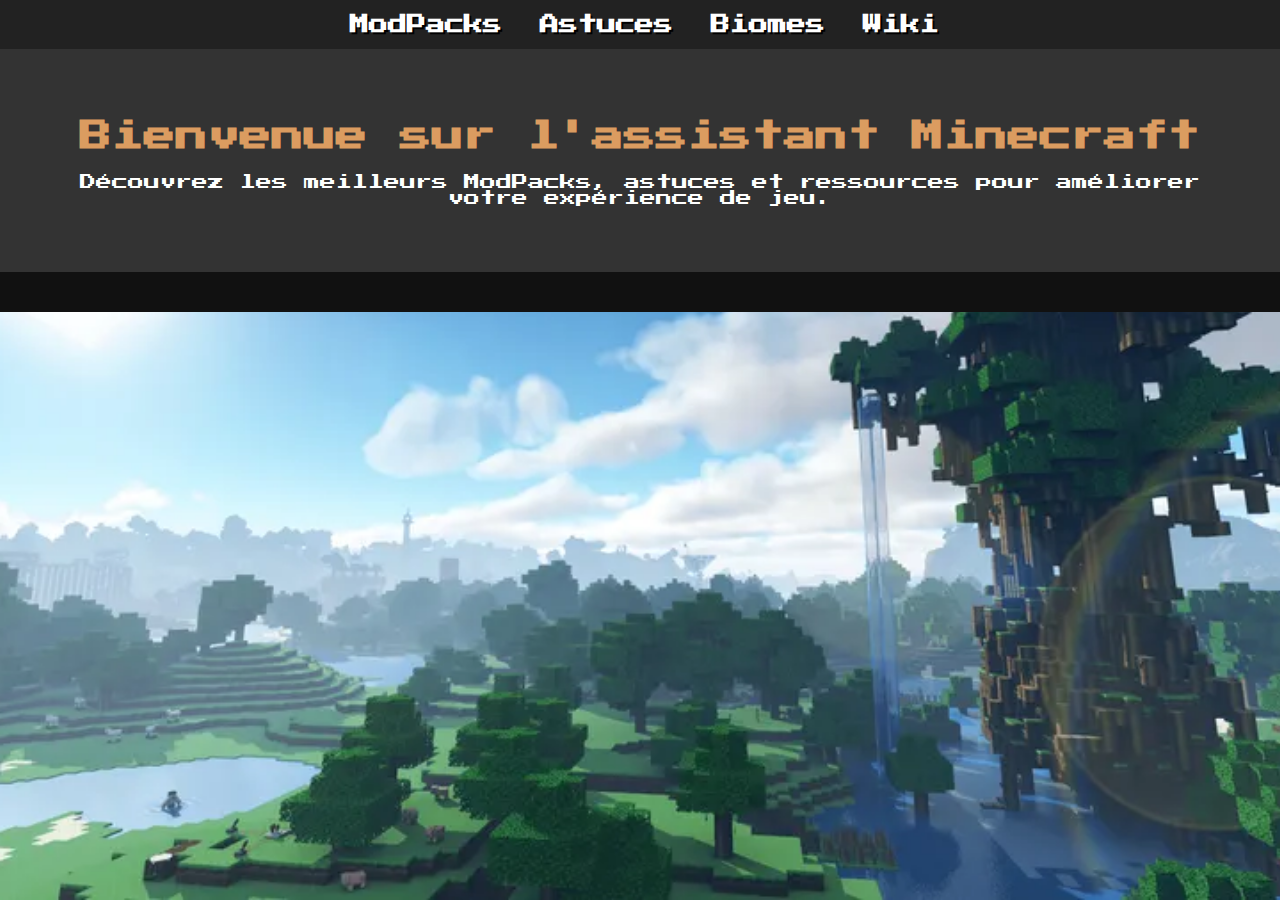
<file: index.html>
<!DOCTYPE html>
<html lang="fr">

<head>
    <meta charset="UTF-8">
    <meta name="viewport" content="width=device-width, initial-scale=1.0">
    <title>Assistant Minecraft</title>
    <link rel="stylesheet" href="styles.css">
    <link rel="icon" href="Images/Userbox_creeper.svg" type="image/svg+xml">
    <link rel="script" href="wikiChanger.js">
    <style>
        .navbar {
            display: flex;
            justify-content: space-around;
            align-items: center;
            background-color: #222;
            padding: 15px 0;
        }

        .navbar ul {
            list-style: none;
            display: flex;
            padding: 0;
            margin: 0;
        }

        .navbar li {
            margin: 0 15px;
        }

        .navbar a {
            color: white;
            text-decoration: none;
            font-size: 1.2em;
            display: flex;
            align-items: center;
        }

        .navbar i {
            font-size: 1.5em;
            margin-right: 8px;
        }

        .full-width-image {
            width: 100%;
            height: 100vh;
            object-fit: cover;
            display: block;
            margin: 0;
        }
    </style>
</head>

<body>
    <header class="navbar">
        <ul>
            <li><a href="/Site_NSI/modpack.html"
                    title="Découvrez une sélection de ModPacks pour enrichir votre expérience Minecraft"><i
                        class="fas fa-box"></i> ModPacks </a></li>
            <li><a href="/Site_NSI/astuces.html" title="Des astuces et conseils pour mieux jouer à Minecraft"><i
                        class="fas fa-lightbulb"></i> Astuces </a></li>
            <li><a href="/Site_NSI/biome.html" title="Apprenez tout sur les différents biomes du jeu"><i
                        class="fas fa-book"></i> Biomes </a></li>
            <li><a href="https://minecraft.fandom.com/fr/wiki/Minecraft_Wiki"
                    title="Accédez au Wiki Minecraft pour tout savoir sur le jeu"><i class="fas fa-book"></i> Wiki </a>
            </li>
        </ul>
    </header>

    <main id="content">
        <section class="presentation">
            <h1>Bienvenue sur l'assistant Minecraft</h1>
            <p>Découvrez les meilleurs ModPacks, astuces et ressources pour améliorer votre expérience de jeu.</p>
        </section>
    </main>

    <button id="back-to-top">⬆ Retour en haut</button>

    <script>
        document.getElementById("back-to-top").addEventListener("click", function () {
            window.scrollTo({ top: 0, behavior: "smooth" });
        });
    </script>
    <footer>
    </footer>
</body>

</html>
</file>
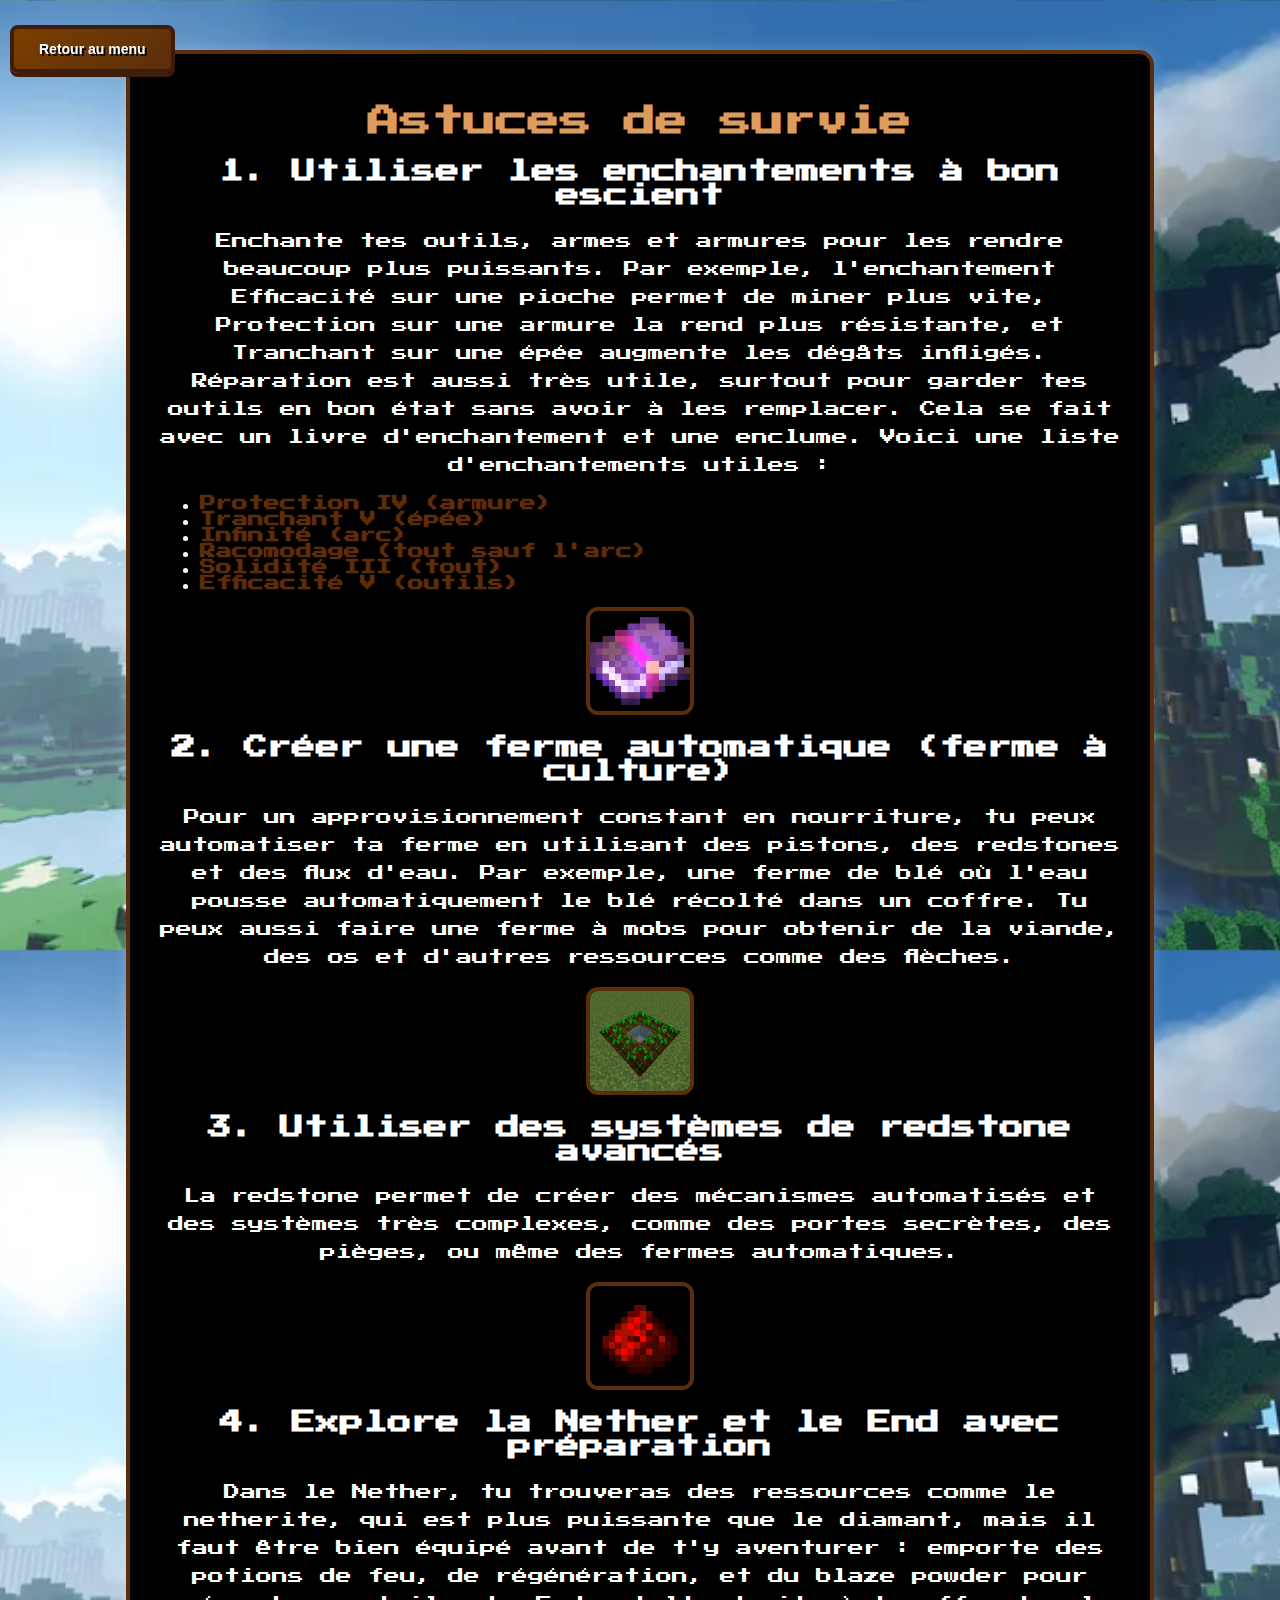
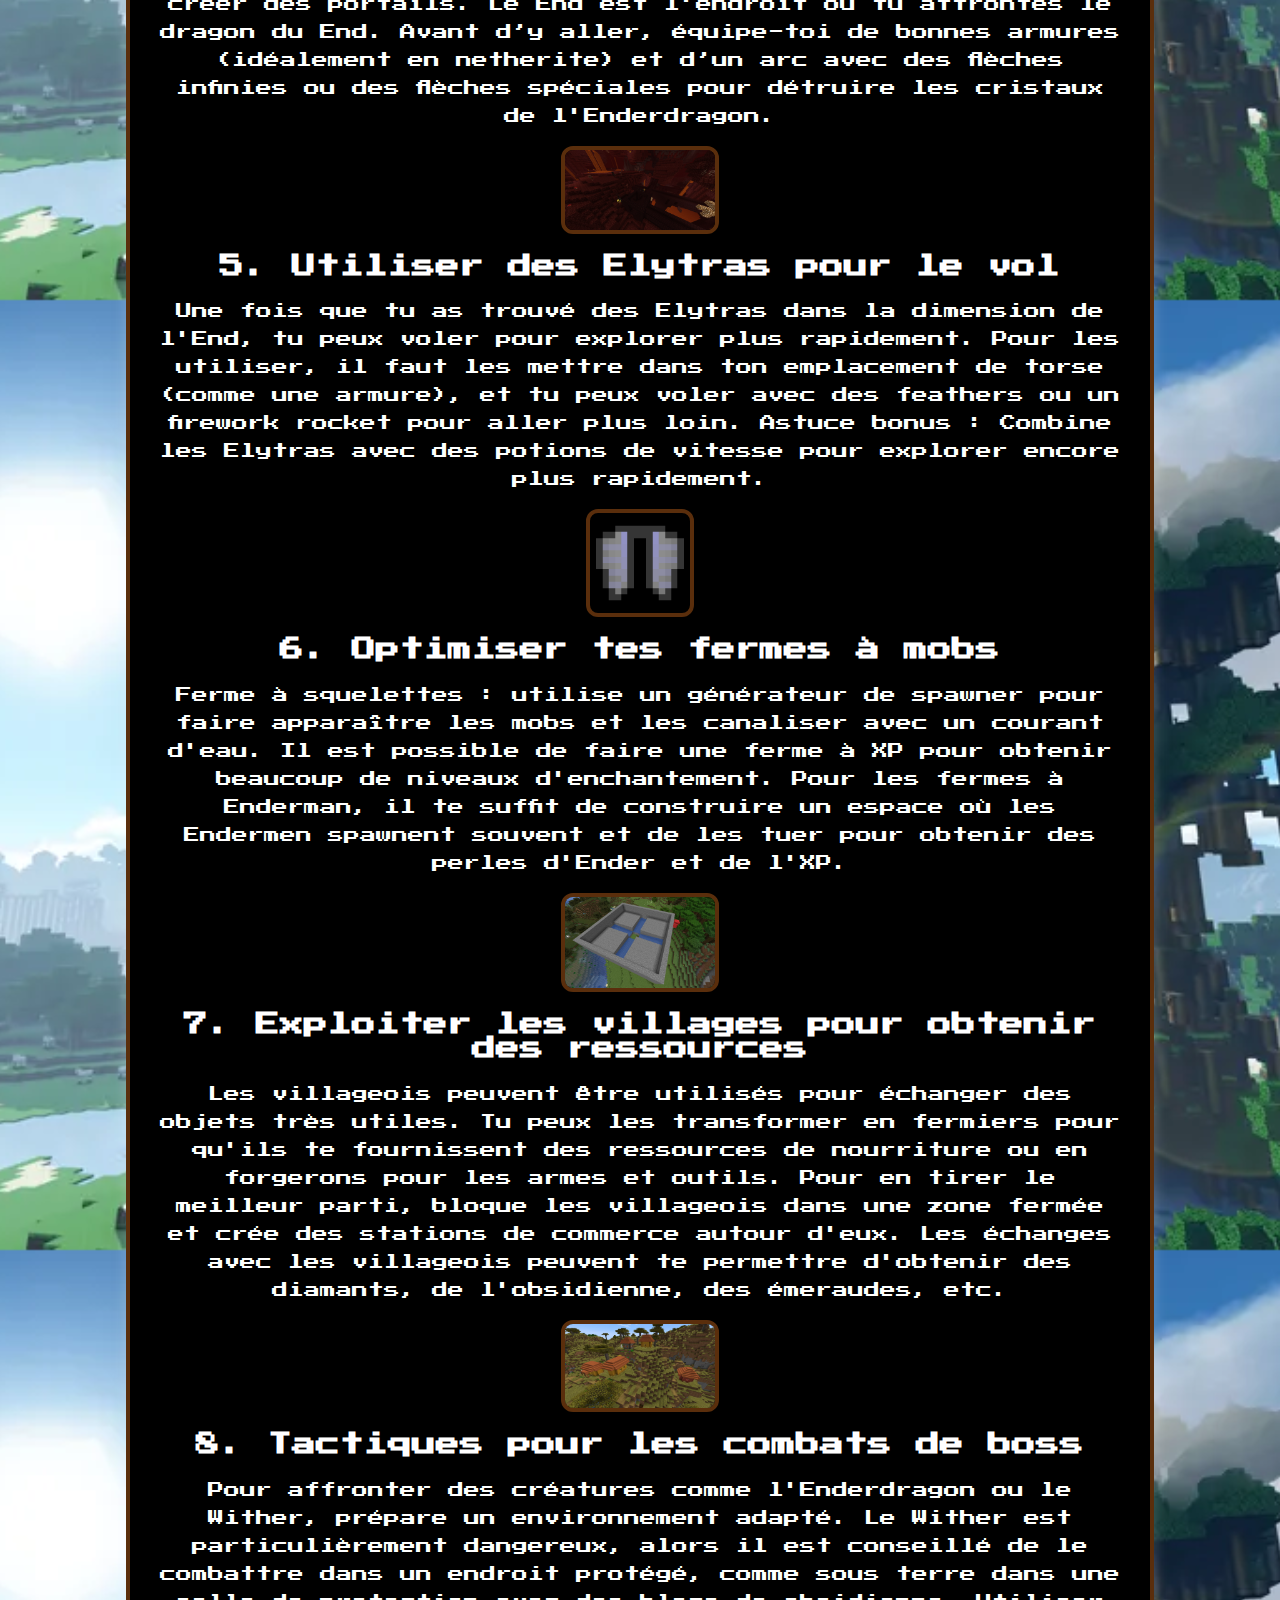
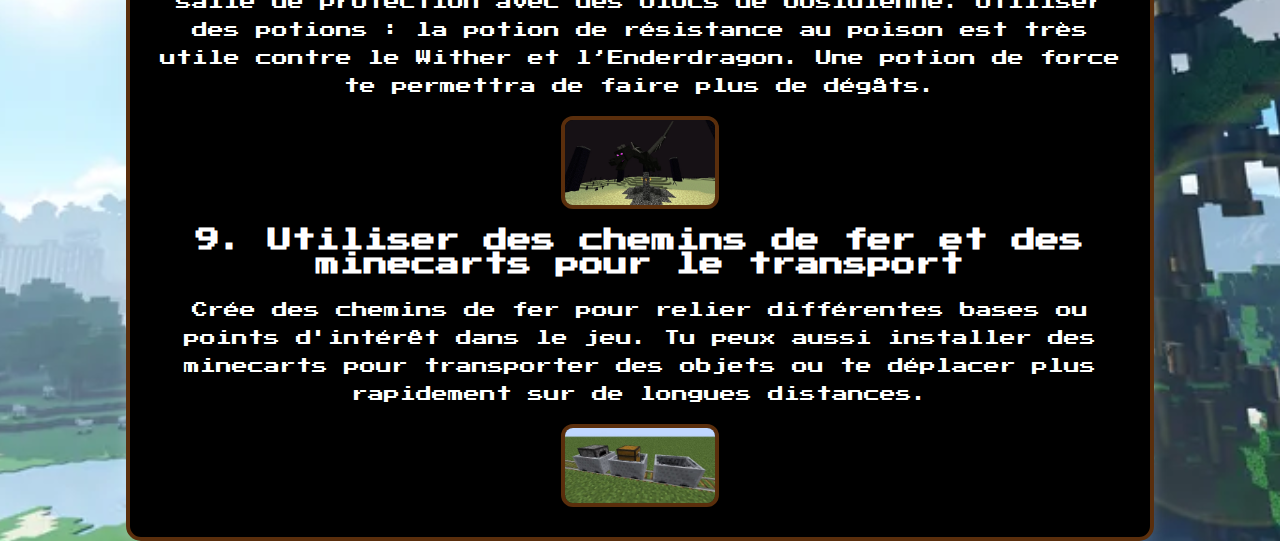
<file: astuces.html>
<!DOCTYPE html>
<html lang="fr">

<head>
    <meta charset="UTF-8">
    <title>Astuces de survie - Assistant Minecraft</title>
    <link rel="stylesheet" href="styles.css">
    <link rel="icon" href="Images/Userbox_creeper.svg" type="image/svg+xml">
    <link rel="script" href="wikiChanger.js">
    <style>
        p {
            line-height: 1.75em;
        }

        ul {
            text-align: left;
        }
    </style>
</head>

<body>
    <button class="btn" id="home">Retour au menu</button>
    <script src="script.js"></script>
    <div class="black-bands"></div>
    <div class="container" style="background-color: black;width: 75%;">
        <h1>Astuces de survie</h1>
        <h2>1. Utiliser les enchantements à bon escient</h2>
        <p>Enchante tes outils, armes et armures pour les rendre beaucoup plus puissants. Par exemple, l'enchantement
            Efficacité sur une pioche permet de miner plus vite, Protection sur une armure la rend plus résistante, et
            Tranchant sur une épée augmente les dégâts infligés.
            Réparation est aussi très utile, surtout pour garder tes outils en bon état sans avoir à les remplacer. Cela
            se
            fait avec un livre d'enchantement et une enclume.
            Voici une liste d'enchantements utiles :</p>
        <ul>
            <li><a href="https://minecraft.fandom.com/fr/wiki/Protection" target="_blank">Protection IV (armure)</a>
            </li>
            <li><a href="https://minecraft.fandom.com/fr/wiki/Tranchant" target="_blank">Tranchant V (épée)</a></li>
            <li><a href="https://minecraft.fandom.com/fr/wiki/Infinité" target="_blank">Infinité (arc)</a></li>
            <li><a href="https://minecraft.fandom.com/fr/wiki/Racommodage" target="_blank">Racomodage (tout sauf
                    l'arc)</a></li>
            <li><a href="https://minecraft.fandom.com/fr/wiki/Solidité" target="_blank">Solidité III (tout)</a></li>
            <li><a href="https://minecraft.fandom.com/fr/wiki/Efficacité" target="_blank">Efficacité V (outils)</a></li>
        </ul>

        <a href="https://minecraft.fandom.com/fr/wiki/Livre_enchanté" target="_blank">
            <img src="Images/Enchanted_Book.webp" alt="Livre enchanté" style="width: 100px;height: auto;">
        </a>
        <h2>2. Créer une ferme automatique (ferme à culture)</h2>
        <p>Pour un approvisionnement constant en nourriture, tu peux automatiser ta ferme en utilisant des pistons, des
            redstones et des flux d'eau. Par exemple, une ferme de blé où l'eau pousse automatiquement le blé récolté
            dans
            un coffre.
            Tu peux aussi faire une ferme à mobs pour obtenir de la viande, des os et d'autres ressources comme des
            flèches.
        </p>

        <a href="https://minecraft.fandom.com/fr/wiki/Tutoriels/Agriculture" target="_blank">
            <img src="Images/Wheat_Growing.webp" alt="Plantes qui poussent" style="width: 100px;height: auto;">
        </a>
        <h2>3. Utiliser des systèmes de redstone avancés</h2>
        <p>La redstone permet de créer des mécanismes automatisés et des systèmes très complexes, comme des portes
            secrètes,
            des pièges, ou même des fermes automatiques.</p>
        <a href="https://minecraft.fandom.com/fr/wiki/Poudre_de_redstone" target="_blank">
            <img src="Images/Redstone_Dust_JE2_BE2.webp" alt="Poudre de redstone" style="width: 100px;height: auto;">
        </a>
        <h2>4. Explore la Nether et le End avec préparation</h2>
        <p>Dans le Nether, tu trouveras des ressources comme le netherite, qui est plus puissante que le diamant, mais
            il
            faut être bien équipé avant de t'y aventurer : emporte des potions de feu, de régénération, et du blaze
            powder
            pour créer des portails.
            Le End est l’endroit où tu affrontes le dragon du End. Avant d’y aller, équipe-toi de bonnes armures
            (idéalement
            en netherite) et d’un arc avec des flèches infinies ou des flèches spéciales pour détruire les cristaux de
            l'Enderdragon.</p>
        <a href="https://minecraft.fandom.com/fr/wiki/Nether" target="_blank">
            <img src="Images/Nether_27.webp" alt="Image du nether" style="width: 150px;height: auto;">
        </a>
        <h2>5. Utiliser des Elytras pour le vol</h2>
        <p>Une fois que tu as trouvé des Elytras dans la dimension de l'End, tu peux voler pour explorer plus
            rapidement.
            Pour les utiliser, il faut les mettre dans ton emplacement de torse (comme une armure), et tu peux voler
            avec
            des feathers ou un firework rocket pour aller plus loin.
            Astuce bonus : Combine les Elytras avec des potions de vitesse pour explorer encore plus rapidement.</p>
        <a href="https://minecraft.fandom.com/fr/wiki/%C3%89lytres" target="_blank">
            <img src="Images/Elytra_JE2_BE2.webp" alt="Image des Elytras" style="width: 100px;height: auto;">
        </a>
        <h2>6. Optimiser tes fermes à mobs</h2>
        <p>Ferme à squelettes : utilise un générateur de spawner pour faire apparaître les mobs et les canaliser avec un
            courant d'eau. Il est possible de faire une ferme à XP pour obtenir beaucoup de niveaux d'enchantement.
            Pour les fermes à Enderman, il te suffit de construire un espace où les Endermen spawnent souvent et de les
            tuer
            pour obtenir des perles d'Ender et de l'XP.</p>
        <a href="https://minecraft.fandom.com/fr/wiki/Tutoriels/Exploiter_les_cr%C3%A9atures_hostiles" target="_blank">
            <img src="Images/mob_farm.webp" alt="Image de ferme à mobs" style="width: 150px;height: auto;">
        </a>
        <h2>7. Exploiter les villages pour obtenir des ressources</h2>
        <p>Les villageois peuvent être utilisés pour échanger des objets très utiles. Tu peux les transformer en
            fermiers
            pour qu'ils te fournissent des ressources de nourriture ou en forgerons pour les armes et outils.
            Pour en tirer le meilleur parti, bloque les villageois dans une zone fermée et crée des stations de commerce
            autour d'eux. Les échanges avec les villageois peuvent te permettre d'obtenir des diamants, de l'obsidienne,
            des
            émeraudes, etc.</p>
        <a href="https://minecraft.fandom.com/fr/wiki/Village" target="_blank">
            <img src="Images/village.webp" alt="image de village" style="width: 150px;height: auto;">
        </a>
        <h2>8. Tactiques pour les combats de boss</h2>
        <p>Pour affronter des créatures comme l'Enderdragon ou le Wither, prépare un environnement adapté. Le Wither est
            particulièrement dangereux, alors il est conseillé de le combattre dans un endroit protégé, comme sous terre
            dans une salle de protection avec des blocs de obsidienne.
            Utiliser des potions : la potion de résistance au poison est très utile contre le Wither et l’Enderdragon.
            Une
            potion de force te permettra de faire plus de dégâts.</p>
        <a href="https://minecraft.fandom.com/fr/wiki/Wither" target="_blank">
            <img src="Images/dragon.webp" alt="Image du dragon" style="width: 150px;height: auto;">
        </a>
        <h2>9. Utiliser des chemins de fer et des minecarts pour le transport</h2>
        <p>Crée des chemins de fer pour relier différentes bases ou points d'intérêt dans le jeu. Tu peux aussi
            installer
            des minecarts pour transporter des objets ou te déplacer plus rapidement sur de longues distances.</p>
        <a href="https://minecraft.fandom.com/fr/wiki/Minecart" target="_blank">
            <img src="Images/minecart.avif" alt="Image de minecart" style="width: 150px;height: auto;">
        </a>
    </div>
    <script>
        document.querySelectorAll('img').forEach(img => {
            img.title = img.alt;
        });
    </script>
</body>

</html>
</file>
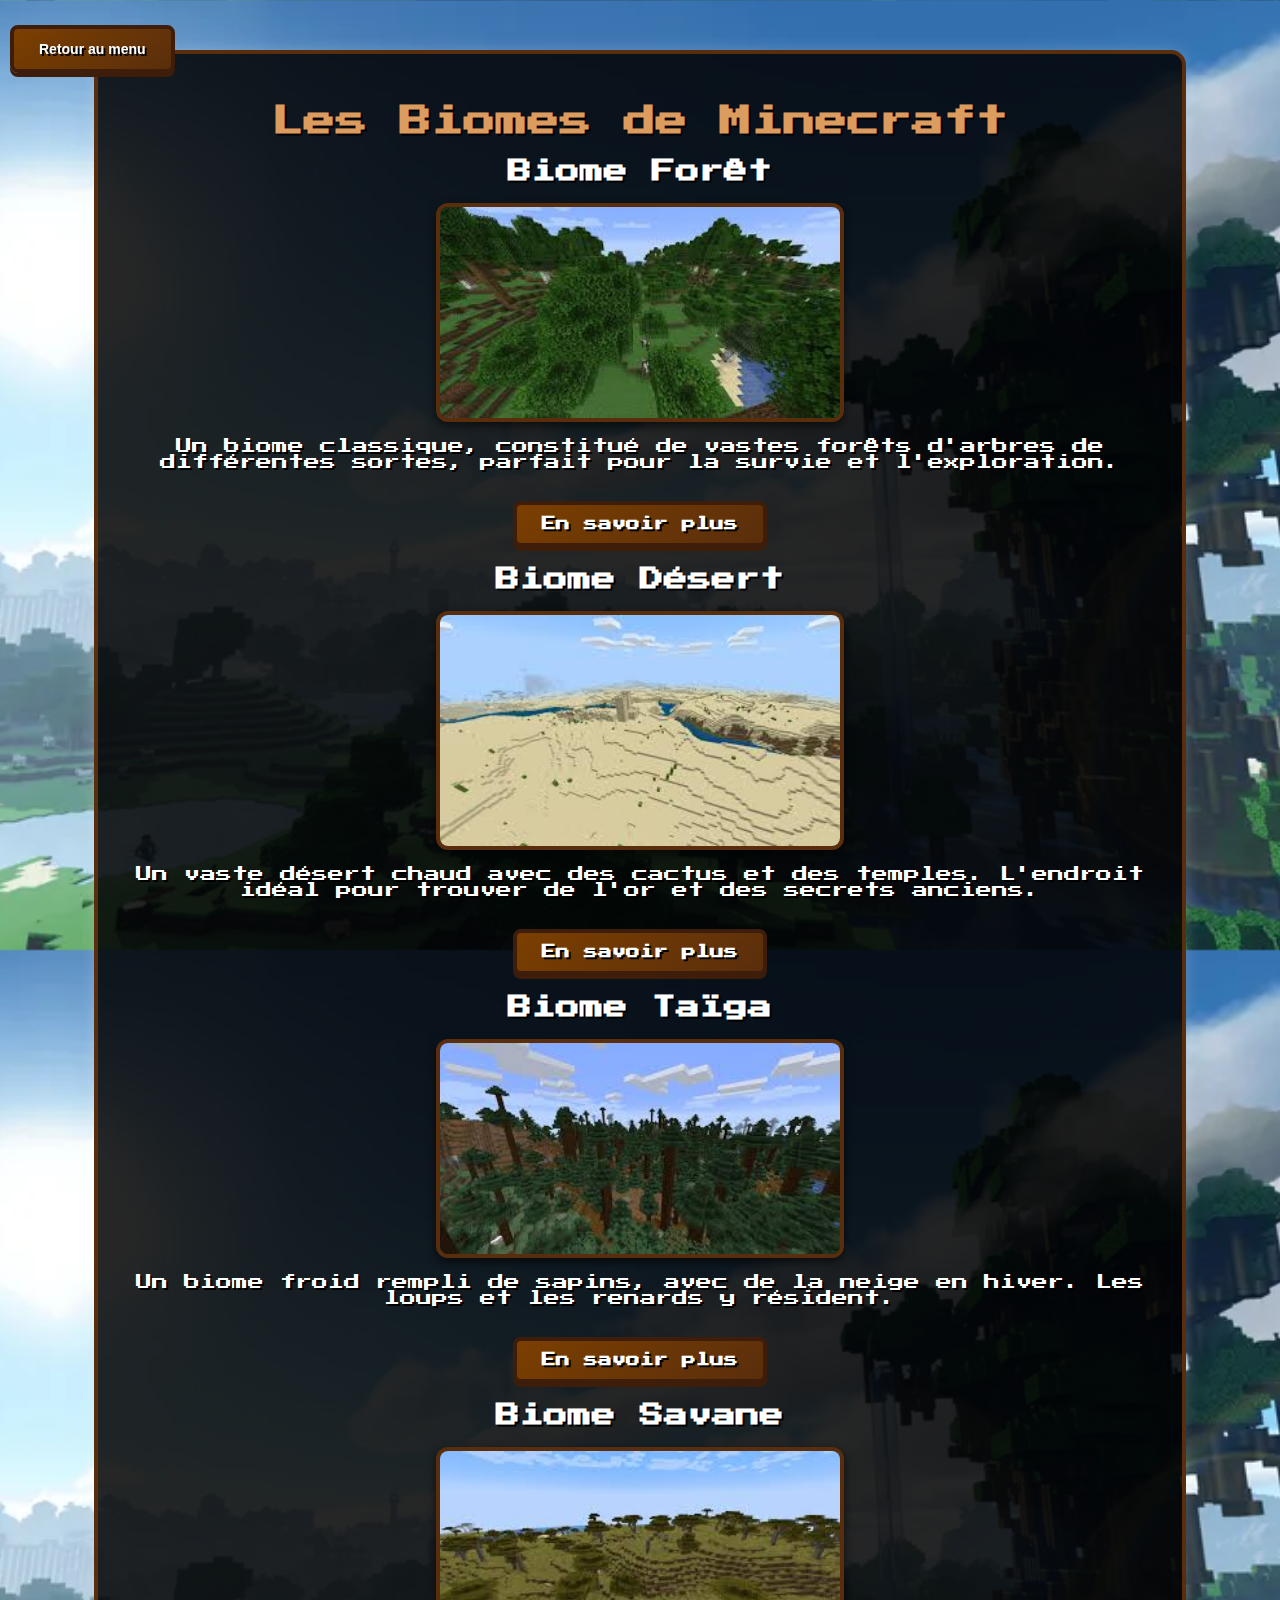
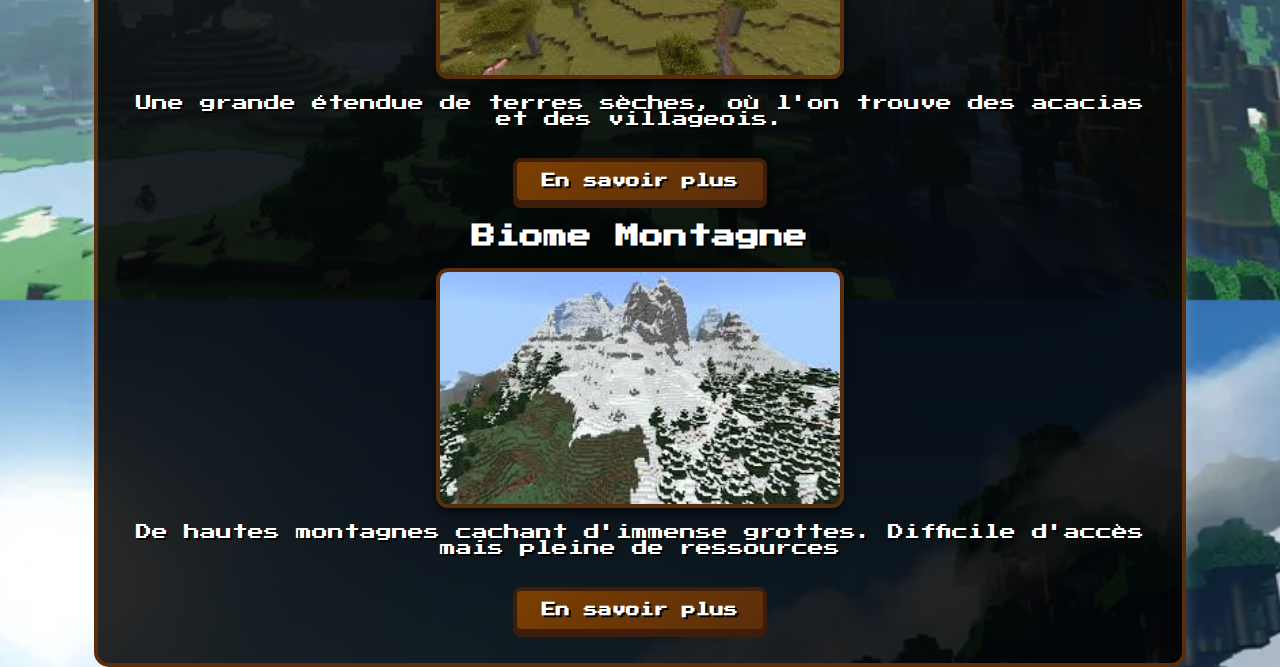
<file: biome.html>
<!DOCTYPE html>
<html lang="fr">

<head>
    <meta charset="UTF-8">
    <meta name="viewport" content="width=device-width, initial-scale=1.0">
    <title>Les Biomes de Minecraft - Explorer l'univers de Minecraft</title>
    <link rel="stylesheet" href="styles.css">
    <link rel="icon" href="Images/Userbox_creeper.svg" type="image/svg+xml">
    <link rel="script" href="wikiChanger.js">
</head>

<body>
    <button class="btn" id="home">Retour au menu</button>
    <script src="script.js"></script>
    <header>
        <div class="black-bands"></div>
    </header>
    <div class="container">
        <h1>Les Biomes de Minecraft</h1>
        <div class="biome">
            <h2>Biome Forêt</h2>
            <img src="Images/biomeforet.jfif" alt="Biome Forêt">
            <p>Un biome classique, constitué de vastes forêts d'arbres de différentes sortes, parfait pour la survie et
                l'exploration.</p>
            <a href="https://minecraft.fandom.com/fr/wiki/Forêt" class="btn">En savoir plus</a>
        </div>

        <div class="biome">
            <h2>Biome Désert</h2>
            <img src="Images/biomedesert.jfif" alt="Biome Désert">
            <p>Un vaste désert chaud avec des cactus et des temples. L'endroit idéal pour trouver de l'or et des secrets
                anciens.</p>
            <a href="https://minecraft.fandom.com/fr/wiki/D%C3%A9sert" class="btn">En savoir plus</a>
        </div>

        <div class="biome">
            <h2>Biome Taïga</h2>
            <img src="Images/biometaiga.jfif" alt="Biome Taïga">
            <p>Un biome froid rempli de sapins, avec de la neige en hiver. Les loups et les renards y résident.</p>
            <a href="https://minecraft.fandom.com/fr/wiki/Ta%C3%AFga" class="btn">En savoir plus</a>
        </div>

        <div class="biome">
            <h2>Biome Savane</h2>
            <img src="Images/biomesavane.jfif" alt="Biome Savane">
            <p>Une grande étendue de terres sèches, où l'on trouve des acacias et des villageois.</p>
            <a href="https://minecraft.fandom.com/fr/wiki/Savane" class="btn">En savoir plus</a>
        </div>

        <div class="biome">
            <h2>Biome Montagne</h2>
            <img src="Images/biomemontagne.jfif" alt="Biome Montagne">
            <p>De hautes montagnes cachant d'immense grottes. Difficile d'accès mais pleine de ressources</p>
            <a href="https://minecraft.fandom.com/fr/wiki/Montagne" class="btn">En savoir plus</a>
        </div>
    </div>


</body>

</html>
</file>
<file: styles.css>
@import url('https://fonts.googleapis.com/css2?family=Press+Start+2P&display=swap');

body {
    font-family: 'Press Start 2P', cursive;
    background: #808080;
    color: #fff;
    text-align: center;
    margin: 0;
    padding: 0;
    background-image: url('Images/vibrant-4k-minecraft-fantasy-landscape-vge8ld7cnvmfghv6.webp');
    background-size: cover;
    background-repeat: repeat;
    background-position: center;
    margin: 0;
    padding: 0;
    height: 100vh;
}

.hero {
    position: relative;
    height: 100vh;
    background: url('background.jpg') no-repeat center center/cover;
    display: flex;
    align-items: center;
    justify-content: center;
    text-align: center;
    color: white;
}

.hero .overlay {
    background: rgba(0, 0, 0, 0.6);
    padding: 50px;
    border-radius: 10px;
}

.hero h1 {
    font-size: 3em;
    margin-bottom: 10px;
}

h1 {
    color: #db9c60;
}


.hero p {
    font-size: 1.5em;
}

.btn {
    display: inline-block;
    padding: 12px 25px;
    font-size: 1.2em;
    color: white;
    background: #ff9800;
    border-radius: 8px;
    text-decoration: none;
    transition: 0.3s;
}

.btn:hover {
    background: #e68900;
}

.navbar {
    background: #222;
    padding: 15px;
    text-align: center;
}

.navbar ul {
    list-style: none;
    padding: 0;
}

.navbar li {
    display: inline;
    margin: 0 15px;
}

.navbar a {
    color: white;
    text-decoration: none;
    font-size: 1.2em;
}

.navbar a:hover {
    color: #ff9800;
}

.navbar a:visited {
    color: #58AFDD;
}

.presentation {
    text-align: center;
    padding: 50px;
    background: #333;
    color: white;
}

#back-to-top {
    position: fixed;
    bottom: 20px;
    right: 20px;
    padding: 10px 15px;
    background: #ff9800;
    color: white;
    border: none;
    border-radius: 5px;
    cursor: pointer;
    display: none;
}

#back-to-top:hover {
    background: #e68900;
}

footer {
    text-align: center;
    padding: 20px;
    background: #111;
    color: white;
}

.container {
    width: 80%;
    padding: 30px;
    margin: 50px auto;
    background: rgba(0, 0, 0, 0.85);
    border-radius: 15px;
    border: 4px solid #5A2E0C;
    box-shadow: 0 0 15px rgba(255, 255, 255, 0.2);
    text-shadow: 2px 2px 0px #000;
}

.modpack {
    position: relative;
    padding: 40px 20px;
    margin: 30px 0;
    border-radius: 10px;
    border: 4px solid #5A2E0C;
    background: url('OIP.jpg') no-repeat center/cover;
    transition: transform 0.2s ease-in-out;
    box-shadow: 0 4px 10px rgba(0, 0, 0, 0.6);
}

.modpack::before {
    content: "";
    position: absolute;
    top: 0;
    left: 0;
    width: 100%;
    height: 20px;
    background: #5A2E0C;
    border-bottom: 4px solid #3E1E0A;
}

.modpack:hover {
    transform: scale(1.05);
    box-shadow: inset 0 5px 0px #7B3F00, inset 0 -5px 0px #4B2E15, 0px 8px 15px rgba(0, 0, 0, 0.7);
    background-blend-mode: overlay;
}

img {
    width: 100%;
    max-width: 400px;
    border-radius: 12px;
    border: 4px solid #5A2E0C;
    transition: transform 0.2s ease-in-out;
    box-shadow: 0 4px 10px rgba(0, 0, 0, 0.6);
}

img:hover {
    transform: scale(1.08);
}

.btn {
    display: inline-block;
    padding: 12px 25px;
    margin-top: 15px;
    font-size: 14px;
    font-weight: bold;
    color: white;
    text-decoration: none;
    border-radius: 8px;
    border: 4px solid #3E1E0A;
    background: linear-gradient(145deg, #7B3F00, #5A2E0C);
    box-shadow: 0 4px 0px #3E1E0A;
    transition: all 0.2s ease-in-out;
    text-shadow: 2px 2px 0px #000;
}

.btn:hover {
    background: #5A2E0C;
    box-shadow: 0 6px 0px #3E1E0A;
    transform: translateY(-2px);
}

.btn:active {
    box-shadow: none;
    transform: translateY(2px);
}

a {
    color: #5A2E0C;
    text-decoration: none;
    font-weight: bold;
    transition: color 0.2s ease-in-out;
    text-shadow: 2px 2px 0px #000;
}

a:hover {
    color: #A0522D;
    text-decoration: underline;
}
</file>
